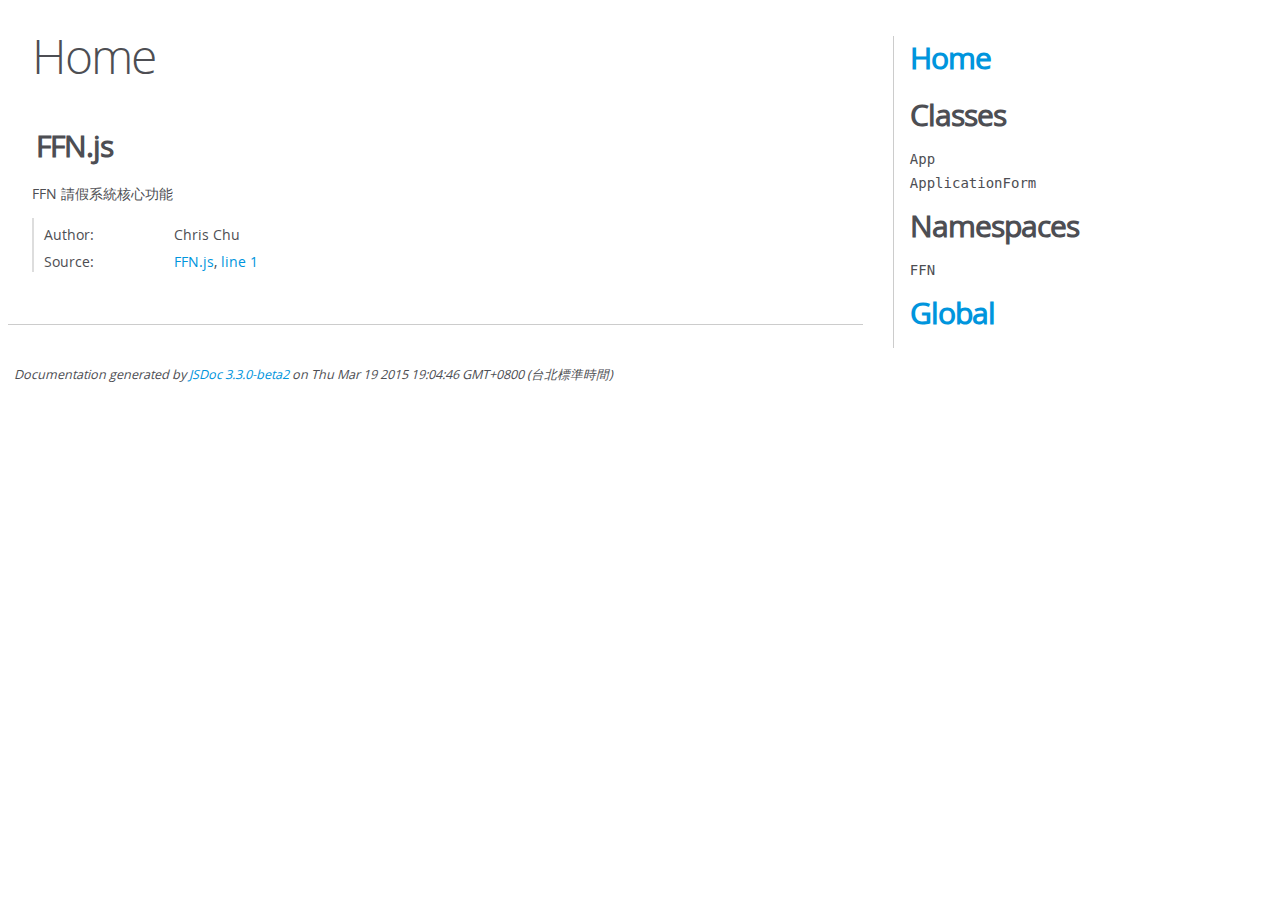
<file: doc/index.html>
<!DOCTYPE html>
<html lang="en">
<head>
    <meta charset="utf-8">
    <title>JSDoc: Home</title>

    <script src="scripts/prettify/prettify.js"> </script>
    <script src="scripts/prettify/lang-css.js"> </script>
    <!--[if lt IE 9]>
      <script src="//html5shiv.googlecode.com/svn/trunk/html5.js"></script>
    <![endif]-->
    <link type="text/css" rel="stylesheet" href="styles/prettify-tomorrow.css">
    <link type="text/css" rel="stylesheet" href="styles/jsdoc-default.css">
</head>

<body>

<div id="main">

    <h1 class="page-title">Home</h1>

    



    


    <h3> </h3>










    












<section>

<header>
    
        <h2>
        FFN.js
        </h2>
        
    
</header>

<article>
    <div class="container-overview">
    
        
            <div class="description">FFN 請假系統核心功能</div>
        

        


<dl class="details">

    

    

    

    

    

    

    

    

    
    <dt class="tag-author">Author:</dt>
    <dd class="tag-author">
        <ul>
            <li>Chris Chu</li>
        </ul>
    </dd>
    

    

    

    

    
    <dt class="tag-source">Source:</dt>
    <dd class="tag-source"><ul class="dummy"><li>
        <a href="FFN.js.html">FFN.js</a>, <a href="FFN.js.html#line1">line 1</a>
    </li></ul></dd>
    

    

    

    
</dl>


        
    
    </div>

    

    

    

     

    

    

    

    

    
</article>

</section>




</div>

<nav>
    <h2><a href="index.html">Home</a></h2><h3>Classes</h3><ul><li><a href="FFN.App.html">App</a></li><li><a href="FFN.ApplicationForm.html">ApplicationForm</a></li></ul><h3>Namespaces</h3><ul><li><a href="FFN.html">FFN</a></li></ul><h3><a href="global.html">Global</a></h3>
</nav>

<br class="clear">

<footer>
    Documentation generated by <a href="https://github.com/jsdoc3/jsdoc">JSDoc 3.3.0-beta2</a> on Thu Mar 19 2015 19:04:46 GMT+0800 (台北標準時間)
</footer>

<script> prettyPrint(); </script>
<script src="scripts/linenumber.js"> </script>
</body>
</html>
</file>
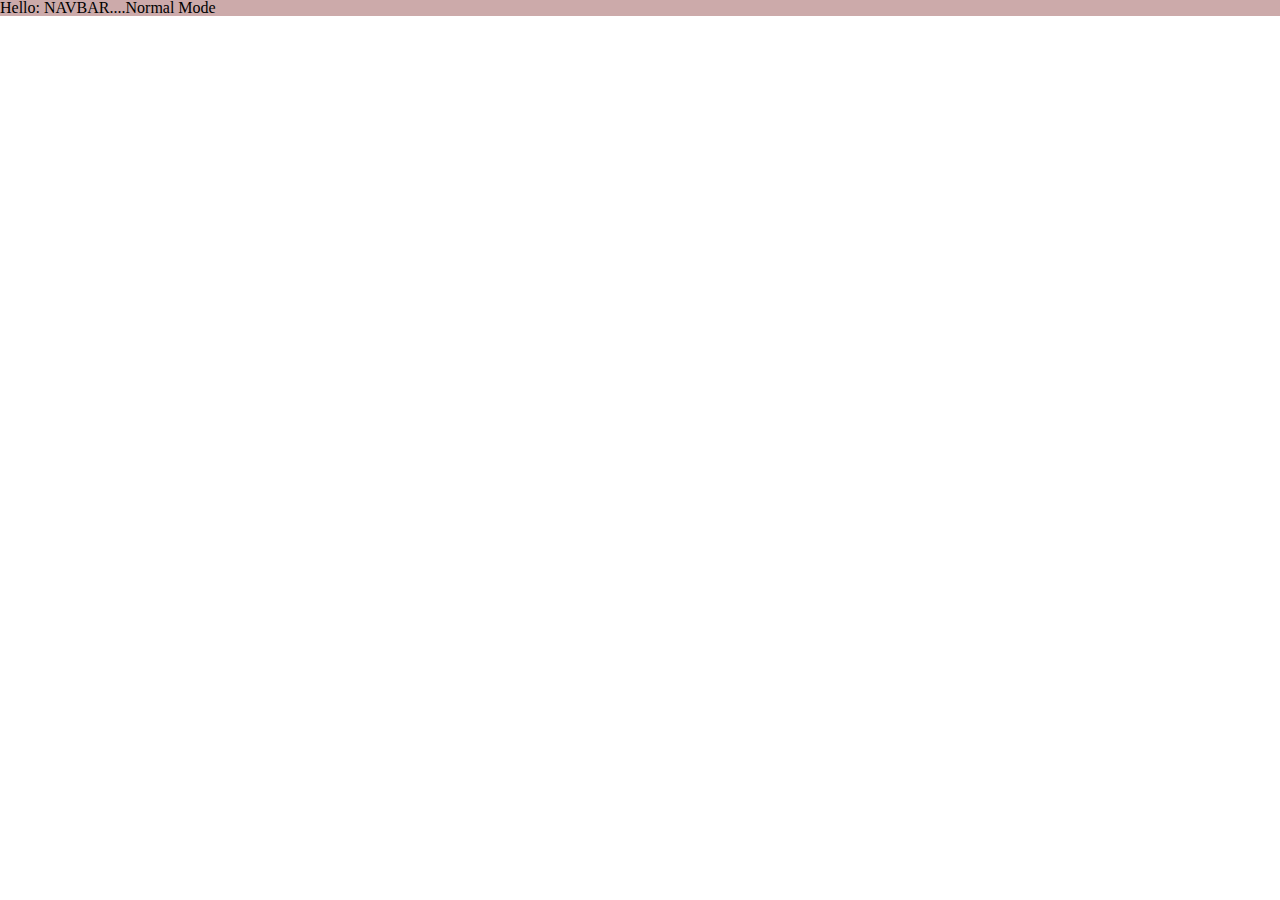
<file: app.html>
<!DOCTYPE html>
<html>
  <head>
    <meta charset="utf-8">
    <meta http-equiv="X-UA-Compatible" content="IE=edge">

    <!-- Dev -->
    <script src="libs/underscore.js"></script>
    <script src="libs/backbone.js"></script>
    <script src="libs/backbone.localStorage.js"></script>
    <script src="libs/jquery-2.1.3.js"></script>
    <script src="libs/react-with-addons.js"></script>
    <script src="libs/JSXTransformer.js"></script>

    <!-- Production 
    <script src="libs/underscore-min.js"></script>
    <script src="libs/backbone-min.js"></script>
    <script src="libs/backbone.localStorage-min.js"></script>
    <script src="libs/jquery-2.1.3.min.js"></script>
    <script src="libs/react.js"></script>
    <script src="libs/JSXTransformer.js"></script>

    -->
    <link rel="stylesheet" type="text/css" href="css/reset.min.css"> <!-- RESET CSS -->

  </head>
  <body>
        <div>Lightbox</div>
        <div>Navbar</div>
        <div>Side-Nav</div>
        <div>Content</div>
<script>

(function(){
/**
 * FFN 核心code部份, 目前很簡單直接把{object} ffn寫在self上, 如果要支援node/AMD, 可以把ffn導出.
 * 
 */

    var ffn = {},
        _dataType, _dataTypeList,  //管理資料類型
        _data = {},                 //存放各種類型的data collection
        _action = _.clone(Backbone.Events),   //用來分配event
        _lifeCycle = _.clone(Backbone.Events), //目前預計: init, viewchanged, 
        _component = {},
        _settings;

    self.FFN = ffn;
    ffn.debug_action = _action;

    _dataType = Backbone.Model.extend({
        initialize : function(){
            this.lastSync = Date.now();
        },
        idAttribute: 'name',
        defaults   : {
            index    : '',     //資料索引
            lastSync : 0       //上次更新時間, 可能無用....
        }
    });

    _dataTypeList = Backbone.Collection.extend({
        localStorage : new Backbone.LocalStorage('ffn-system-datalist'),
        model : _dataType
    });

    ffn.dataType = new _dataTypeList();

    function _queryData(option) {
        jQuery.ajax({
            url : '/fake_data.json',
            dataType : 'json',

        });
    }
    ffn.DataModel = Backbone.Model.extend({
        idAttribute: 'id',
        defaults : { 
            _sync : 0        //最後更新時間, 用作gc參考
        }
    });

    ffn.setModel = function setModel(option) {
        return ffn.DataModel.extend.apply(ffn.DataModel, arguments);
    };

    /** 
     * @param {object} option
     * @param {string} option.name - 新增的資料類型名稱, 必須為unique
     * @param {string} option.index - 用來作為索引的屬性
     * @param {Backbone.Model} [option.model = FFN.DataModel] - 
     */
    ffn.setData = function setData(option) {

        var idAttribute, model;

        if (!option) throw Error('缺少必要參數');
        if (!option.name || typeof(option.name) !== 'string') throw Error('必需包含 name 屬性');
        if (!!ffn.dataType.get(option.name)) throw Error('重複的資料類型: ' + option.name);

        idAttribute = option.index;
        model = option.model;
        if (model) idAttribute = model.prototype.idAttribute;
        else if (idAttribute) model = ffn.DataModel.extend({  idAttribute: idAttribute });
        else { model = ffn.DataModel; idAttribute = model.prototype.idAttribute; }

        _data[option.name] = new (Backbone.Collection.extend({
            localStorage : new Backbone.LocalStorage('ffn-data-' + option.name),
            model : model
        }));

        _data[option.name].fetch();

        return ffn.dataType.create({
            name  : option.name,
            index : idAttribute,
        });
    };

    /** 
     * @param {string} name 
     * @return {Object[]} data list
     */
    ffn.getDataCollection = function getDataCollection(name) { return _data[name]; };

    var Setting = ffn.setModel({
        idAttribute : 'title',
        defaults: {
            title: '',
            description : '',
            option : 0
        },

        toggle: function () {
          this.save({
              option: !this.get('option')
          });
        }
    });

    ffn.setData({
        name : 'setting',
        model : Setting
    });

    _settings = ffn.getDataCollection('setting');

    ffn.dataType.fetch();   //fetch data from local storage

    /** 
     * @param {React.Component} component
     * @param {object} option
     * @param {string = component.displayName} option.name - 元件名稱
     * @param {string[] = []} 所需資料
     */
    ffn.addComponent = function addComponent(component, option){
        option = option || {};
        name = option.name || component.displayName;

        _component[name] = {
            component : component,
            data      : option.data || []
        }
    };

    ffn.getComponent = function getComponent(name) { return _component[name].component; };
    
    ffn.on = _lifeCycle.on.bind(_lifeCycle);
    
    window.addEventListener('DOMContentLoaded', function(){ _lifeCycle.trigger('init'); });
    console.log('core loaded...');
})();


</script>

<script type="text/jsx">
(function(){
    var navbar = React.createClass({
        displayName : 'Navbar',
        propTypes   : {},
        mixins      : [],
        statics     : { getName : function(){ return this.displayName; } },  //在static中, this 是 class 而非instance

        getInitialState: function () {
            return { comments: [] };
        },
        getDefaultProps: function () {
            return { name: "Hello" };
        },

        componentWillMount : function() {},  //只會觸發一次(server & client), 在首次render之前, 在這禮面setState不會重複render
        componentDidMount  : function() {},  //只會觸發一次(client), 在首次render後

        componentWillReceiveProps : function(nextProps){}, //Calling this.setState() within this function will not trigger an additional render.
        componentWillUpdate: function() {},  //cannot use this.setState() in this method.

        _customFunction : function(val) { this.setState(val); },
        render : function(){
            var style = {
                backgroundColor : '#CAA',
                display         : 'block'
            }; 
            return (<div style={ style }>{this.props.name + ': NAVBAR....' + (this.state.debug ? 'DEBUG MODE' : 'Normal Mode')}</div>); 
        }
    });

    FFN.addComponent(navbar, {
        name : 'Navbar',  //不寫的話預設是component.displayName
        action : {
            'this:logout' : 'logout'
        }
    });

})();

(function(){
    var App = React.createClass({
        displayName : 'App',
        propTypes   : {},
        mixins      : [],
        statics     : {},
        getInitialState: function () {
            return { 
                connected: false 
            };
        },
        getDefaultProps: function () {
            return { 
                username: "" 
            };
        },

        componentWillMount : function() { },
        componentDidMount  : function() {},

        componentWillReceiveProps : function(nextProps){}, 
        componentWillUpdate: function() {},


        render : function(){
            var Navbar = FFN.getComponent('Navbar'); 
            
            return <div><Navbar ref="navbar" /></div>;
        }
    });
    
    function init() {
        FFN.App = React.render(<App />, document.body );
    }
    
    FFN.on('init', init);
})();
</script>

  </body>
</html>
</file>
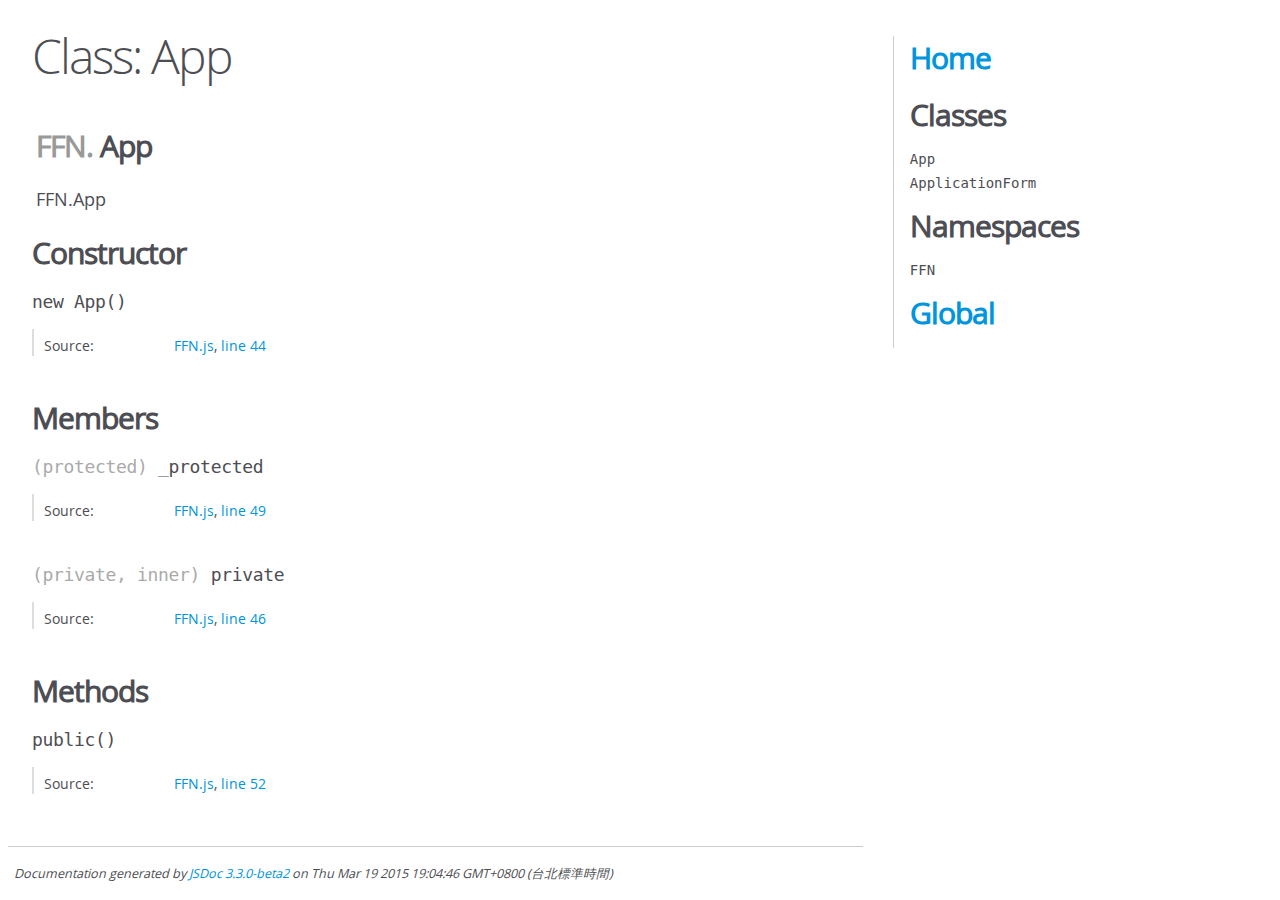
<file: doc/FFN.App.html>
<!DOCTYPE html>
<html lang="en">
<head>
    <meta charset="utf-8">
    <title>JSDoc: Class: App</title>

    <script src="scripts/prettify/prettify.js"> </script>
    <script src="scripts/prettify/lang-css.js"> </script>
    <!--[if lt IE 9]>
      <script src="//html5shiv.googlecode.com/svn/trunk/html5.js"></script>
    <![endif]-->
    <link type="text/css" rel="stylesheet" href="styles/prettify-tomorrow.css">
    <link type="text/css" rel="stylesheet" href="styles/jsdoc-default.css">
</head>

<body>

<div id="main">

    <h1 class="page-title">Class: App</h1>

    




<section>

<header>
    
        <h2>
            <span class="ancestors"><a href="FFN.html">FFN</a>.</span>
        
        App
        </h2>
        
            <div class="class-description">FFN.App</div>
        
    
</header>

<article>
    <div class="container-overview">
    
        

    
    <h2>Constructor</h2>
    

    <h4 class="name" id="App"><span class="type-signature"></span>new App<span class="signature">()</span><span class="type-signature"></span></h4>

    















<dl class="details">

    

    

    

    

    

    

    

    

    

    

    

    

    
    <dt class="tag-source">Source:</dt>
    <dd class="tag-source"><ul class="dummy"><li>
        <a href="FFN.js.html">FFN.js</a>, <a href="FFN.js.html#line44">line 44</a>
    </li></ul></dd>
    

    

    

    
</dl>
















    
    </div>

    

    

    

     

    

    
        <h3 class="subsection-title">Members</h3>

        
            
<h4 class="name" id="_protected"><span class="type-signature">(protected) </span>_protected<span class="type-signature"></span></h4>










<dl class="details">

    

    

    

    

    

    

    

    

    

    

    

    

    
    <dt class="tag-source">Source:</dt>
    <dd class="tag-source"><ul class="dummy"><li>
        <a href="FFN.js.html">FFN.js</a>, <a href="FFN.js.html#line49">line 49</a>
    </li></ul></dd>
    

    

    

    
</dl>






        
            
<h4 class="name" id="~private"><span class="type-signature">(private, inner) </span>private<span class="type-signature"></span></h4>










<dl class="details">

    

    

    

    

    

    

    

    

    

    

    

    

    
    <dt class="tag-source">Source:</dt>
    <dd class="tag-source"><ul class="dummy"><li>
        <a href="FFN.js.html">FFN.js</a>, <a href="FFN.js.html#line46">line 46</a>
    </li></ul></dd>
    

    

    

    
</dl>






        
    

    
        <h3 class="subsection-title">Methods</h3>

        
            

    

    <h4 class="name" id="public"><span class="type-signature"></span>public<span class="signature">()</span><span class="type-signature"></span></h4>

    















<dl class="details">

    

    

    

    

    

    

    

    

    

    

    

    

    
    <dt class="tag-source">Source:</dt>
    <dd class="tag-source"><ul class="dummy"><li>
        <a href="FFN.js.html">FFN.js</a>, <a href="FFN.js.html#line52">line 52</a>
    </li></ul></dd>
    

    

    

    
</dl>
















        
    

    

    
</article>

</section>




</div>

<nav>
    <h2><a href="index.html">Home</a></h2><h3>Classes</h3><ul><li><a href="FFN.App.html">App</a></li><li><a href="FFN.ApplicationForm.html">ApplicationForm</a></li></ul><h3>Namespaces</h3><ul><li><a href="FFN.html">FFN</a></li></ul><h3><a href="global.html">Global</a></h3>
</nav>

<br class="clear">

<footer>
    Documentation generated by <a href="https://github.com/jsdoc3/jsdoc">JSDoc 3.3.0-beta2</a> on Thu Mar 19 2015 19:04:46 GMT+0800 (台北標準時間)
</footer>

<script> prettyPrint(); </script>
<script src="scripts/linenumber.js"> </script>
</body>
</html>
</file>
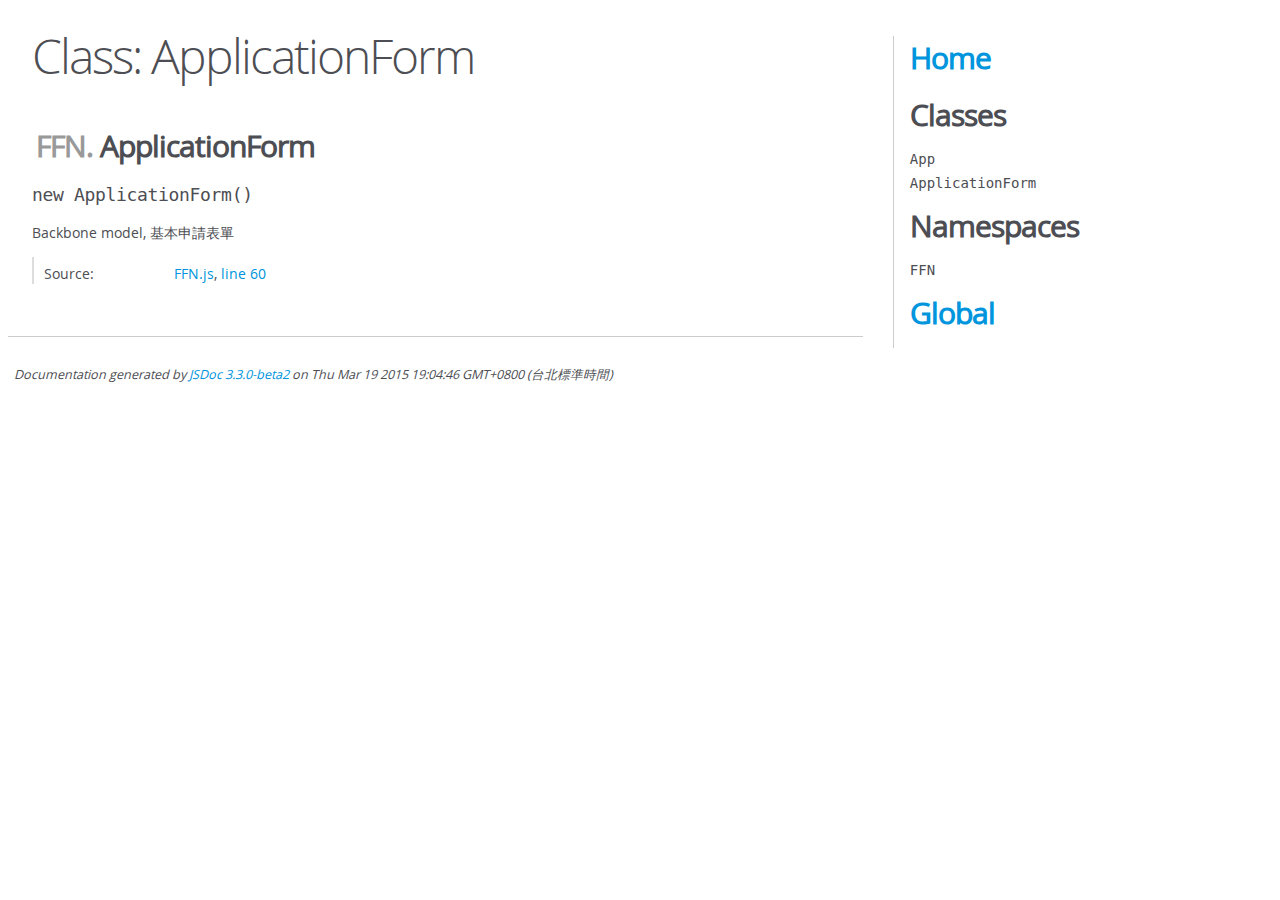
<file: doc/FFN.ApplicationForm.html>
<!DOCTYPE html>
<html lang="en">
<head>
    <meta charset="utf-8">
    <title>JSDoc: Class: ApplicationForm</title>

    <script src="scripts/prettify/prettify.js"> </script>
    <script src="scripts/prettify/lang-css.js"> </script>
    <!--[if lt IE 9]>
      <script src="//html5shiv.googlecode.com/svn/trunk/html5.js"></script>
    <![endif]-->
    <link type="text/css" rel="stylesheet" href="styles/prettify-tomorrow.css">
    <link type="text/css" rel="stylesheet" href="styles/jsdoc-default.css">
</head>

<body>

<div id="main">

    <h1 class="page-title">Class: ApplicationForm</h1>

    




<section>

<header>
    
        <h2>
            <span class="ancestors"><a href="FFN.html">FFN</a>.</span>
        
        ApplicationForm
        </h2>
        
    
</header>

<article>
    <div class="container-overview">
    
        

    

    <h4 class="name" id="ApplicationForm"><span class="type-signature"></span>new ApplicationForm<span class="signature">()</span><span class="type-signature"></span></h4>

    



<div class="description">
    Backbone model, 基本申請表單
</div>













<dl class="details">

    

    

    

    

    

    

    

    

    

    

    

    

    
    <dt class="tag-source">Source:</dt>
    <dd class="tag-source"><ul class="dummy"><li>
        <a href="FFN.js.html">FFN.js</a>, <a href="FFN.js.html#line60">line 60</a>
    </li></ul></dd>
    

    

    

    
</dl>
















    
    </div>

    

    

    

     

    

    

    

    

    
</article>

</section>




</div>

<nav>
    <h2><a href="index.html">Home</a></h2><h3>Classes</h3><ul><li><a href="FFN.App.html">App</a></li><li><a href="FFN.ApplicationForm.html">ApplicationForm</a></li></ul><h3>Namespaces</h3><ul><li><a href="FFN.html">FFN</a></li></ul><h3><a href="global.html">Global</a></h3>
</nav>

<br class="clear">

<footer>
    Documentation generated by <a href="https://github.com/jsdoc3/jsdoc">JSDoc 3.3.0-beta2</a> on Thu Mar 19 2015 19:04:46 GMT+0800 (台北標準時間)
</footer>

<script> prettyPrint(); </script>
<script src="scripts/linenumber.js"> </script>
</body>
</html>
</file>
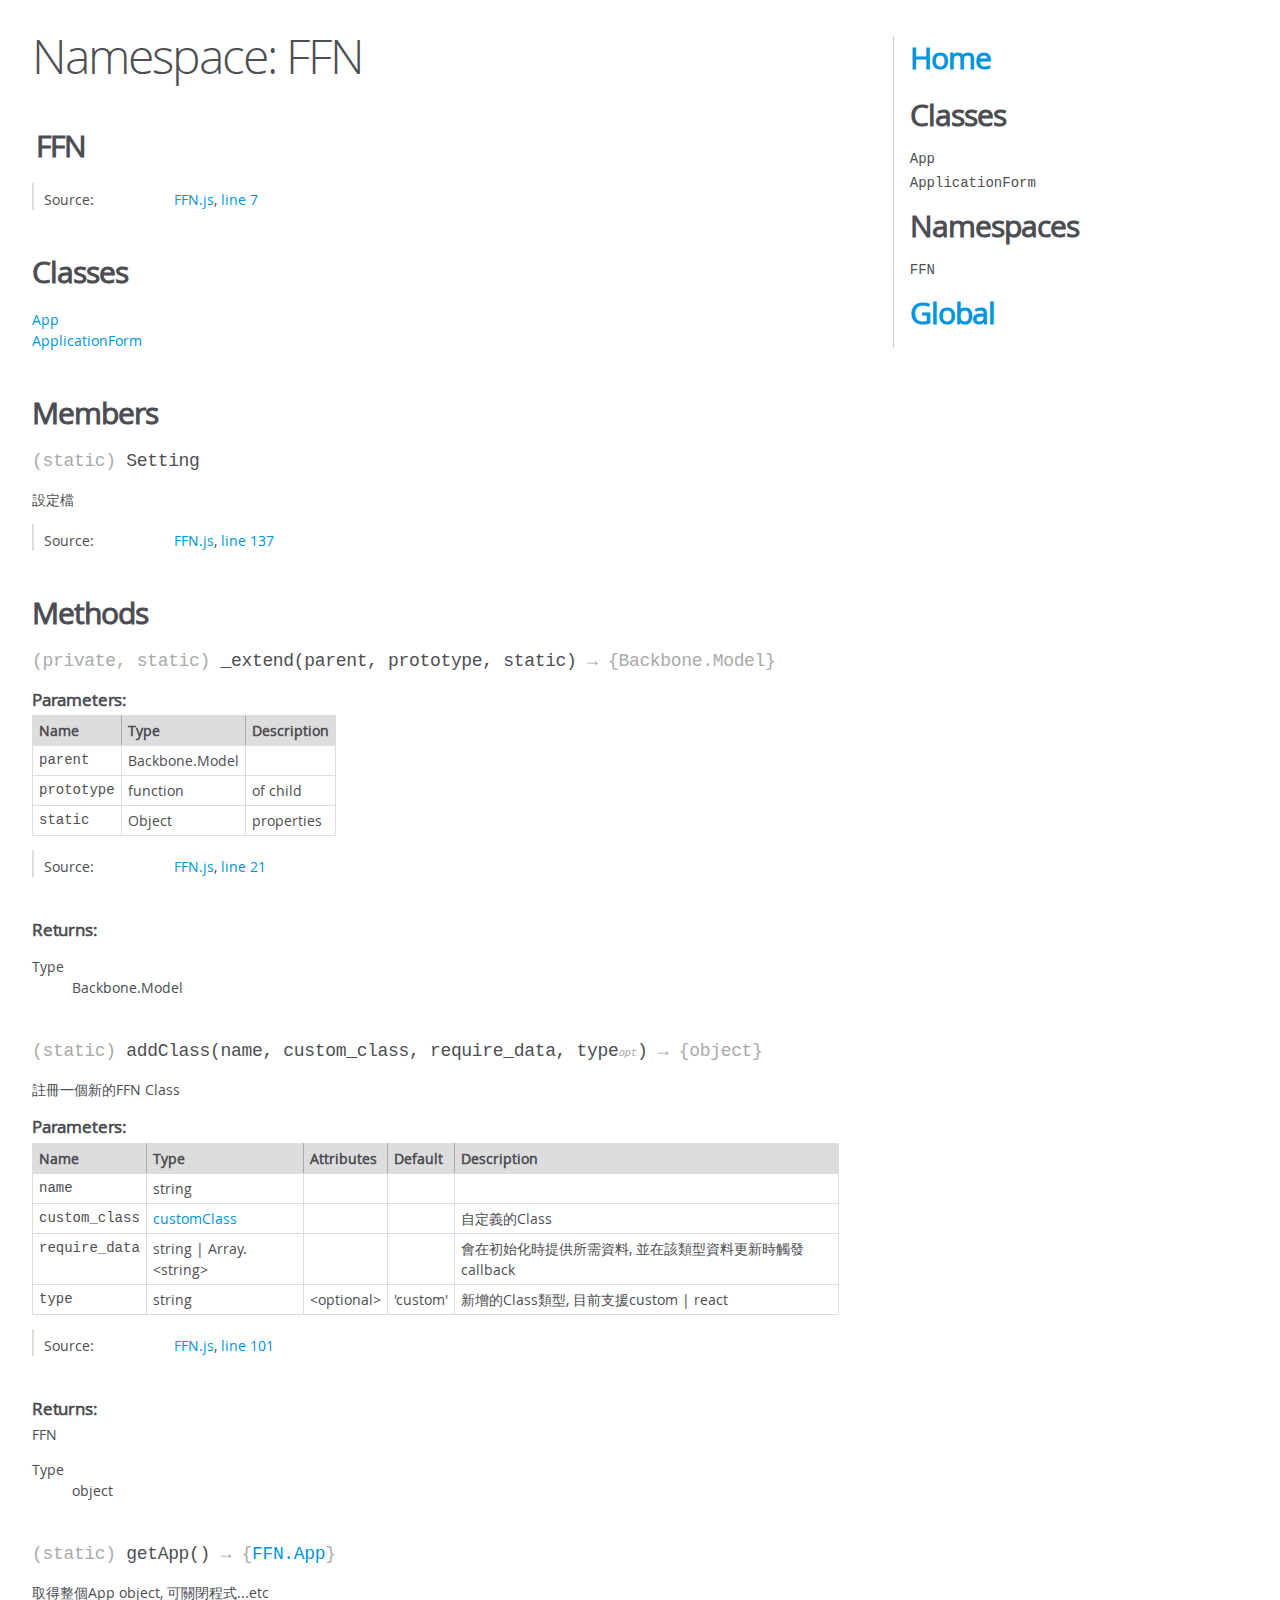
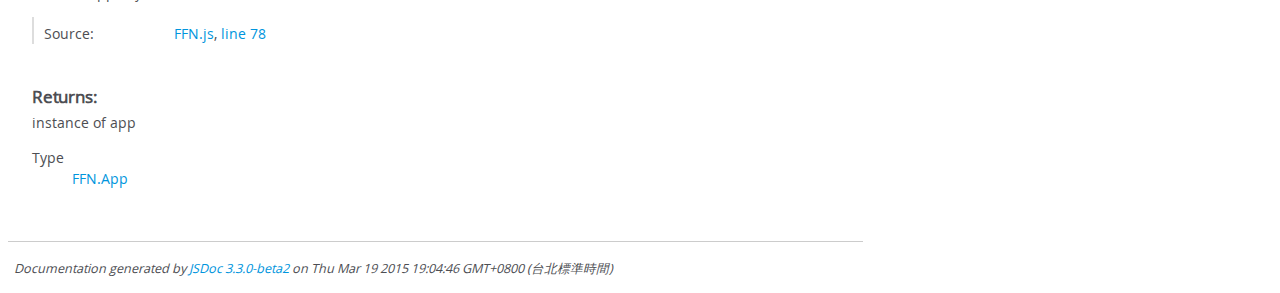
<file: doc/FFN.html>
<!DOCTYPE html>
<html lang="en">
<head>
    <meta charset="utf-8">
    <title>JSDoc: Namespace: FFN</title>

    <script src="scripts/prettify/prettify.js"> </script>
    <script src="scripts/prettify/lang-css.js"> </script>
    <!--[if lt IE 9]>
      <script src="//html5shiv.googlecode.com/svn/trunk/html5.js"></script>
    <![endif]-->
    <link type="text/css" rel="stylesheet" href="styles/prettify-tomorrow.css">
    <link type="text/css" rel="stylesheet" href="styles/jsdoc-default.css">
</head>

<body>

<div id="main">

    <h1 class="page-title">Namespace: FFN</h1>

    




<section>

<header>
    
        <h2>
        FFN
        </h2>
        
    
</header>

<article>
    <div class="container-overview">
    
        

        


<dl class="details">

    

    

    

    

    

    

    

    

    

    

    

    

    
    <dt class="tag-source">Source:</dt>
    <dd class="tag-source"><ul class="dummy"><li>
        <a href="FFN.js.html">FFN.js</a>, <a href="FFN.js.html#line7">line 7</a>
    </li></ul></dd>
    

    

    

    
</dl>


        
    
    </div>

    

    

    
        <h3 class="subsection-title">Classes</h3>

        <dl>
            <dt><a href="FFN.App.html">App</a></dt>
            <dd></dd>
        
            <dt><a href="FFN.ApplicationForm.html">ApplicationForm</a></dt>
            <dd></dd>
        </dl>
    

     

    

    
        <h3 class="subsection-title">Members</h3>

        
            
<h4 class="name" id=".Setting"><span class="type-signature">(static) </span>Setting<span class="type-signature"></span></h4>




<div class="description">
    設定檔
</div>







<dl class="details">

    

    

    

    

    

    

    

    

    

    

    

    

    
    <dt class="tag-source">Source:</dt>
    <dd class="tag-source"><ul class="dummy"><li>
        <a href="FFN.js.html">FFN.js</a>, <a href="FFN.js.html#line137">line 137</a>
    </li></ul></dd>
    

    

    

    
</dl>






        
    

    
        <h3 class="subsection-title">Methods</h3>

        
            

    

    <h4 class="name" id="._extend"><span class="type-signature">(private, static) </span>_extend<span class="signature">(parent, prototype, static)</span><span class="type-signature"> &rarr; {Backbone.Model}</span></h4>

    











    <h5>Parameters:</h5>
    

<table class="params">
    <thead>
    <tr>
        
        <th>Name</th>
        

        <th>Type</th>

        

        

        <th class="last">Description</th>
    </tr>
    </thead>

    <tbody>
    

        <tr>
            
                <td class="name"><code>parent</code></td>
            

            <td class="type">
            
                
<span class="param-type">Backbone.Model</span>


            
            </td>

            

            

            <td class="description last"></td>
        </tr>

    

        <tr>
            
                <td class="name"><code>prototype</code></td>
            

            <td class="type">
            
                
<span class="param-type">function</span>


            
            </td>

            

            

            <td class="description last">of child</td>
        </tr>

    

        <tr>
            
                <td class="name"><code>static</code></td>
            

            <td class="type">
            
                
<span class="param-type">Object</span>


            
            </td>

            

            

            <td class="description last">properties</td>
        </tr>

    
    </tbody>
</table>






<dl class="details">

    

    

    

    

    

    

    

    

    

    

    

    

    
    <dt class="tag-source">Source:</dt>
    <dd class="tag-source"><ul class="dummy"><li>
        <a href="FFN.js.html">FFN.js</a>, <a href="FFN.js.html#line21">line 21</a>
    </li></ul></dd>
    

    

    

    
</dl>













<h5>Returns:</h5>

        


<dl>
    <dt>
        Type
    </dt>
    <dd>
        
<span class="param-type">Backbone.Model</span>


    </dd>
</dl>

    



        
            

    

    <h4 class="name" id=".addClass"><span class="type-signature">(static) </span>addClass<span class="signature">(name, custom_class, require_data, type<span class="signature-attributes">opt</span>)</span><span class="type-signature"> &rarr; {object}</span></h4>

    



<div class="description">
    註冊一個新的FFN Class
</div>









    <h5>Parameters:</h5>
    

<table class="params">
    <thead>
    <tr>
        
        <th>Name</th>
        

        <th>Type</th>

        
        <th>Attributes</th>
        

        
        <th>Default</th>
        

        <th class="last">Description</th>
    </tr>
    </thead>

    <tbody>
    

        <tr>
            
                <td class="name"><code>name</code></td>
            

            <td class="type">
            
                
<span class="param-type">string</span>


            
            </td>

            
                <td class="attributes">
                

                

                
                </td>
            

            
                <td class="default">
                
                </td>
            

            <td class="description last"></td>
        </tr>

    

        <tr>
            
                <td class="name"><code>custom_class</code></td>
            

            <td class="type">
            
                
<span class="param-type"><a href="global.html#customClass">customClass</a></span>


            
            </td>

            
                <td class="attributes">
                

                

                
                </td>
            

            
                <td class="default">
                
                </td>
            

            <td class="description last">自定義的Class</td>
        </tr>

    

        <tr>
            
                <td class="name"><code>require_data</code></td>
            

            <td class="type">
            
                
<span class="param-type">string</span>
|

<span class="param-type">Array.&lt;string></span>


            
            </td>

            
                <td class="attributes">
                

                

                
                </td>
            

            
                <td class="default">
                
                </td>
            

            <td class="description last">會在初始化時提供所需資料, 並在該類型資料更新時觸發callback</td>
        </tr>

    

        <tr>
            
                <td class="name"><code>type</code></td>
            

            <td class="type">
            
                
<span class="param-type">string</span>


            
            </td>

            
                <td class="attributes">
                
                    &lt;optional><br>
                

                

                
                </td>
            

            
                <td class="default">
                
                    'custom'
                
                </td>
            

            <td class="description last">新增的Class類型, 目前支援custom | react</td>
        </tr>

    
    </tbody>
</table>






<dl class="details">

    

    

    

    

    

    

    

    

    

    

    

    

    
    <dt class="tag-source">Source:</dt>
    <dd class="tag-source"><ul class="dummy"><li>
        <a href="FFN.js.html">FFN.js</a>, <a href="FFN.js.html#line101">line 101</a>
    </li></ul></dd>
    

    

    

    
</dl>













<h5>Returns:</h5>

        
<div class="param-desc">
    FFN
</div>



<dl>
    <dt>
        Type
    </dt>
    <dd>
        
<span class="param-type">object</span>


    </dd>
</dl>

    



        
            

    

    <h4 class="name" id=".getApp"><span class="type-signature">(static) </span>getApp<span class="signature">()</span><span class="type-signature"> &rarr; {<a href="FFN.App.html">FFN.App</a>}</span></h4>

    



<div class="description">
    取得整個App object, 可關閉程式...etc
</div>













<dl class="details">

    

    

    

    

    

    

    

    

    

    

    

    

    
    <dt class="tag-source">Source:</dt>
    <dd class="tag-source"><ul class="dummy"><li>
        <a href="FFN.js.html">FFN.js</a>, <a href="FFN.js.html#line78">line 78</a>
    </li></ul></dd>
    

    

    

    
</dl>













<h5>Returns:</h5>

        
<div class="param-desc">
    instance of app
</div>



<dl>
    <dt>
        Type
    </dt>
    <dd>
        
<span class="param-type"><a href="FFN.App.html">FFN.App</a></span>


    </dd>
</dl>

    



        
    

    

    
</article>

</section>




</div>

<nav>
    <h2><a href="index.html">Home</a></h2><h3>Classes</h3><ul><li><a href="FFN.App.html">App</a></li><li><a href="FFN.ApplicationForm.html">ApplicationForm</a></li></ul><h3>Namespaces</h3><ul><li><a href="FFN.html">FFN</a></li></ul><h3><a href="global.html">Global</a></h3>
</nav>

<br class="clear">

<footer>
    Documentation generated by <a href="https://github.com/jsdoc3/jsdoc">JSDoc 3.3.0-beta2</a> on Thu Mar 19 2015 19:04:46 GMT+0800 (台北標準時間)
</footer>

<script> prettyPrint(); </script>
<script src="scripts/linenumber.js"> </script>
</body>
</html>
</file>
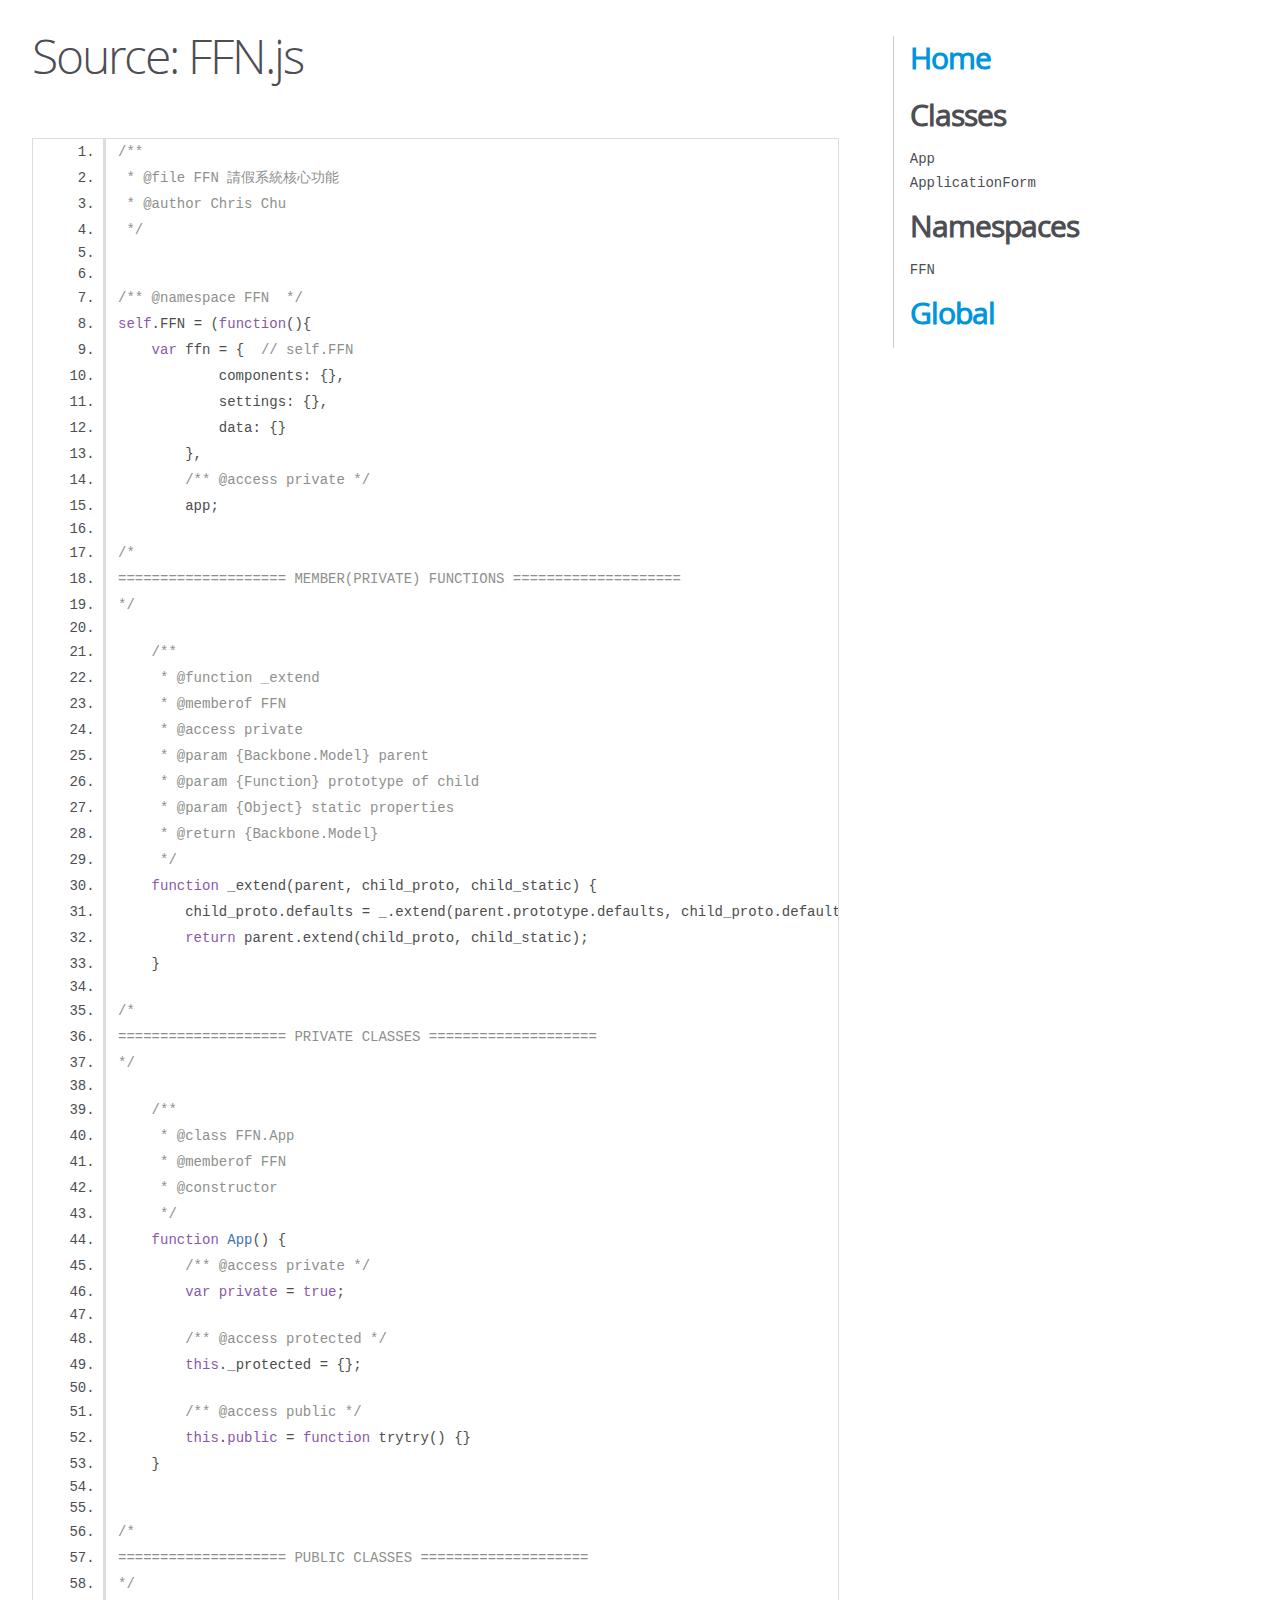
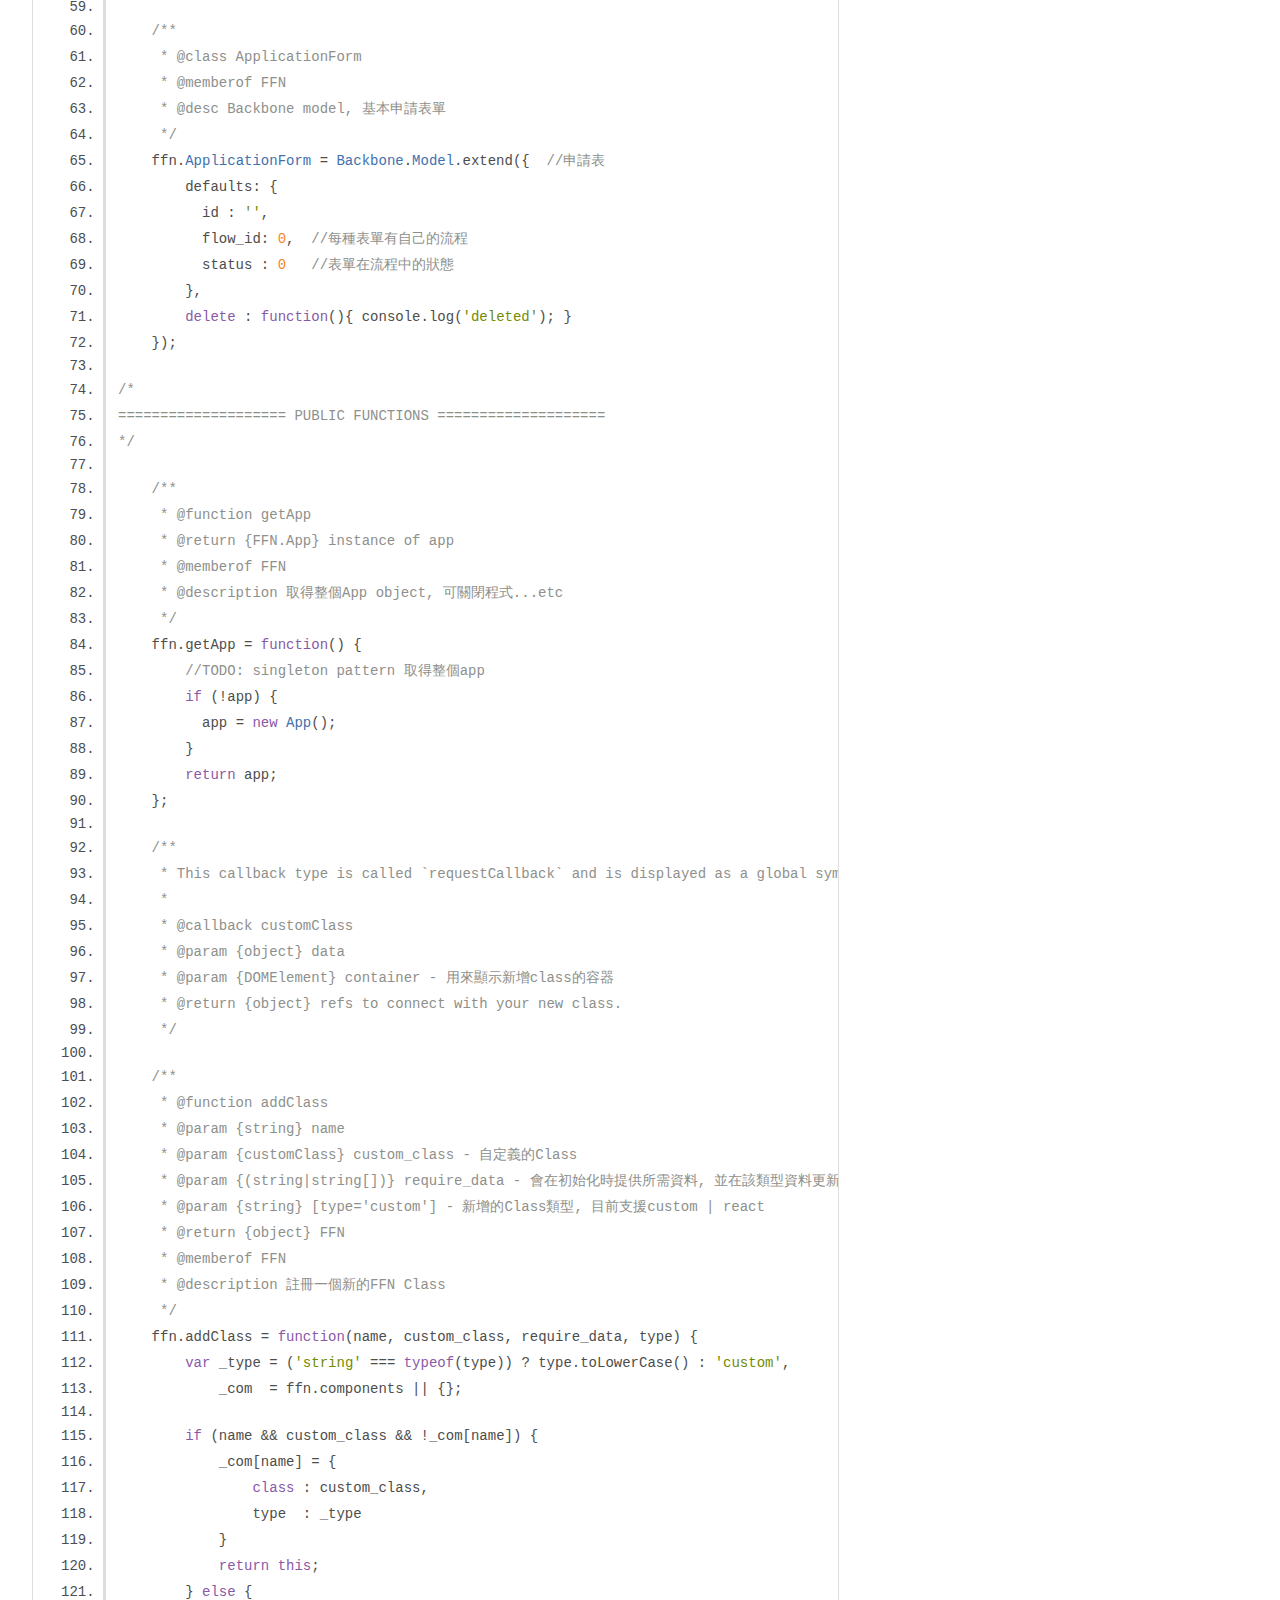
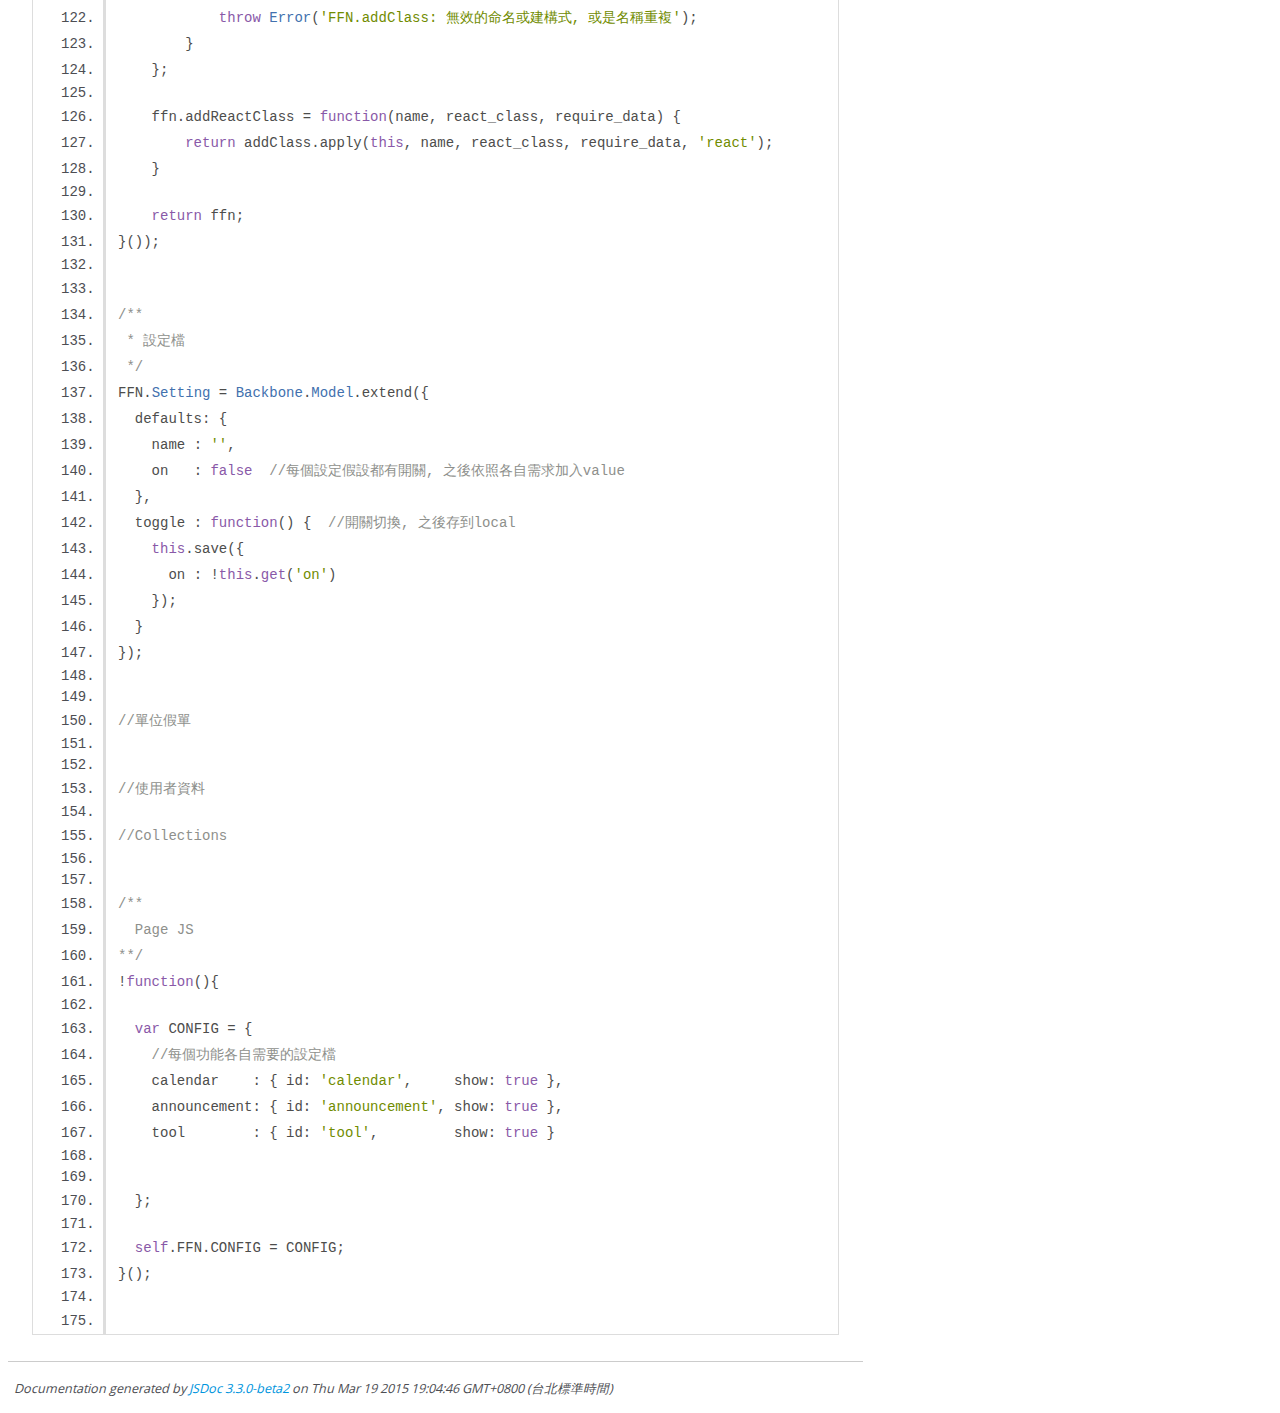
<file: doc/FFN.js.html>
<!DOCTYPE html>
<html lang="en">
<head>
    <meta charset="utf-8">
    <title>JSDoc: Source: FFN.js</title>

    <script src="scripts/prettify/prettify.js"> </script>
    <script src="scripts/prettify/lang-css.js"> </script>
    <!--[if lt IE 9]>
      <script src="//html5shiv.googlecode.com/svn/trunk/html5.js"></script>
    <![endif]-->
    <link type="text/css" rel="stylesheet" href="styles/prettify-tomorrow.css">
    <link type="text/css" rel="stylesheet" href="styles/jsdoc-default.css">
</head>

<body>

<div id="main">

    <h1 class="page-title">Source: FFN.js</h1>

    



    
    <section>
        <article>
            <pre class="prettyprint source linenums"><code>/** 
 * @file FFN 請假系統核心功能
 * @author Chris Chu
 */


/** @namespace FFN  */
self.FFN = (function(){
    var ffn = {  // self.FFN 
            components: {},
            settings: {},
            data: {}
        },  
        /** @access private */
        app;

/*
==================== MEMBER(PRIVATE) FUNCTIONS ====================
*/

    /** 
     * @function _extend
     * @memberof FFN
     * @access private
     * @param {Backbone.Model} parent
     * @param {Function} prototype of child
     * @param {Object} static properties
     * @return {Backbone.Model}
     */
    function _extend(parent, child_proto, child_static) {
        child_proto.defaults = _.extend(parent.prototype.defaults, child_proto.defaults);
        return parent.extend(child_proto, child_static);
    }

/*
==================== PRIVATE CLASSES ====================
*/

    /** 
     * @class FFN.App
     * @memberof FFN
     * @constructor 
     */
    function App() {
        /** @access private */
        var private = true;

        /** @access protected */
        this._protected = {};

        /** @access public */
        this.public = function trytry() {}
    }


/*
==================== PUBLIC CLASSES ====================
*/

    /**
     * @class ApplicationForm
     * @memberof FFN
     * @desc Backbone model, 基本申請表單
     */
    ffn.ApplicationForm = Backbone.Model.extend({  //申請表
        defaults: {
          id : '',
          flow_id: 0,  //每種表單有自己的流程
          status : 0   //表單在流程中的狀態
        },
        delete : function(){ console.log('deleted'); }
    });

/*
==================== PUBLIC FUNCTIONS ====================
*/

    /**
     * @function getApp
     * @return {FFN.App} instance of app 
     * @memberof FFN
     * @description 取得整個App object, 可關閉程式...etc
     */
    ffn.getApp = function() {
        //TODO: singleton pattern 取得整個app
        if (!app) {
          app = new App();
        }
        return app;
    };

    /**
     * This callback type is called `requestCallback` and is displayed as a global symbol.
     *
     * @callback customClass
     * @param {object} data
     * @param {DOMElement} container - 用來顯示新增class的容器
     * @return {object} refs to connect with your new class.
     */

    /**
     * @function addClass
     * @param {string} name
     * @param {customClass} custom_class - 自定義的Class
     * @param {(string|string[])} require_data - 會在初始化時提供所需資料, 並在該類型資料更新時觸發callback
     * @param {string} [type='custom'] - 新增的Class類型, 目前支援custom | react
     * @return {object} FFN
     * @memberof FFN
     * @description 註冊一個新的FFN Class
     */
    ffn.addClass = function(name, custom_class, require_data, type) {
        var _type = ('string' === typeof(type)) ? type.toLowerCase() : 'custom',
            _com  = ffn.components || {};

        if (name &amp;&amp; custom_class &amp;&amp; !_com[name]) { 
            _com[name] = {
                class : custom_class,
                type  : _type
            }
            return this;
        } else {
            throw Error('FFN.addClass: 無效的命名或建構式, 或是名稱重複');
        }
    };

    ffn.addReactClass = function(name, react_class, require_data) {
        return addClass.apply(this, name, react_class, require_data, 'react');
    }

    return ffn;
}());

        
/**
 * 設定檔
 */
FFN.Setting = Backbone.Model.extend({ 
  defaults: {
    name : '',
    on   : false  //每個設定假設都有開關, 之後依照各自需求加入value
  },
  toggle : function() {  //開關切換, 之後存到local
    this.save({
      on : !this.get('on')
    });
  }
});


//單位假單


//使用者資料

//Collections


/** 
  Page JS
**/
!function(){

  var CONFIG = {
    //每個功能各自需要的設定檔
    calendar    : { id: 'calendar',     show: true },
    announcement: { id: 'announcement', show: true },
    tool        : { id: 'tool',         show: true }


  };

  self.FFN.CONFIG = CONFIG;
}();

    </code></pre>
        </article>
    </section>




</div>

<nav>
    <h2><a href="index.html">Home</a></h2><h3>Classes</h3><ul><li><a href="FFN.App.html">App</a></li><li><a href="FFN.ApplicationForm.html">ApplicationForm</a></li></ul><h3>Namespaces</h3><ul><li><a href="FFN.html">FFN</a></li></ul><h3><a href="global.html">Global</a></h3>
</nav>

<br class="clear">

<footer>
    Documentation generated by <a href="https://github.com/jsdoc3/jsdoc">JSDoc 3.3.0-beta2</a> on Thu Mar 19 2015 19:04:46 GMT+0800 (台北標準時間)
</footer>

<script> prettyPrint(); </script>
<script src="scripts/linenumber.js"> </script>
</body>
</html>
</file>
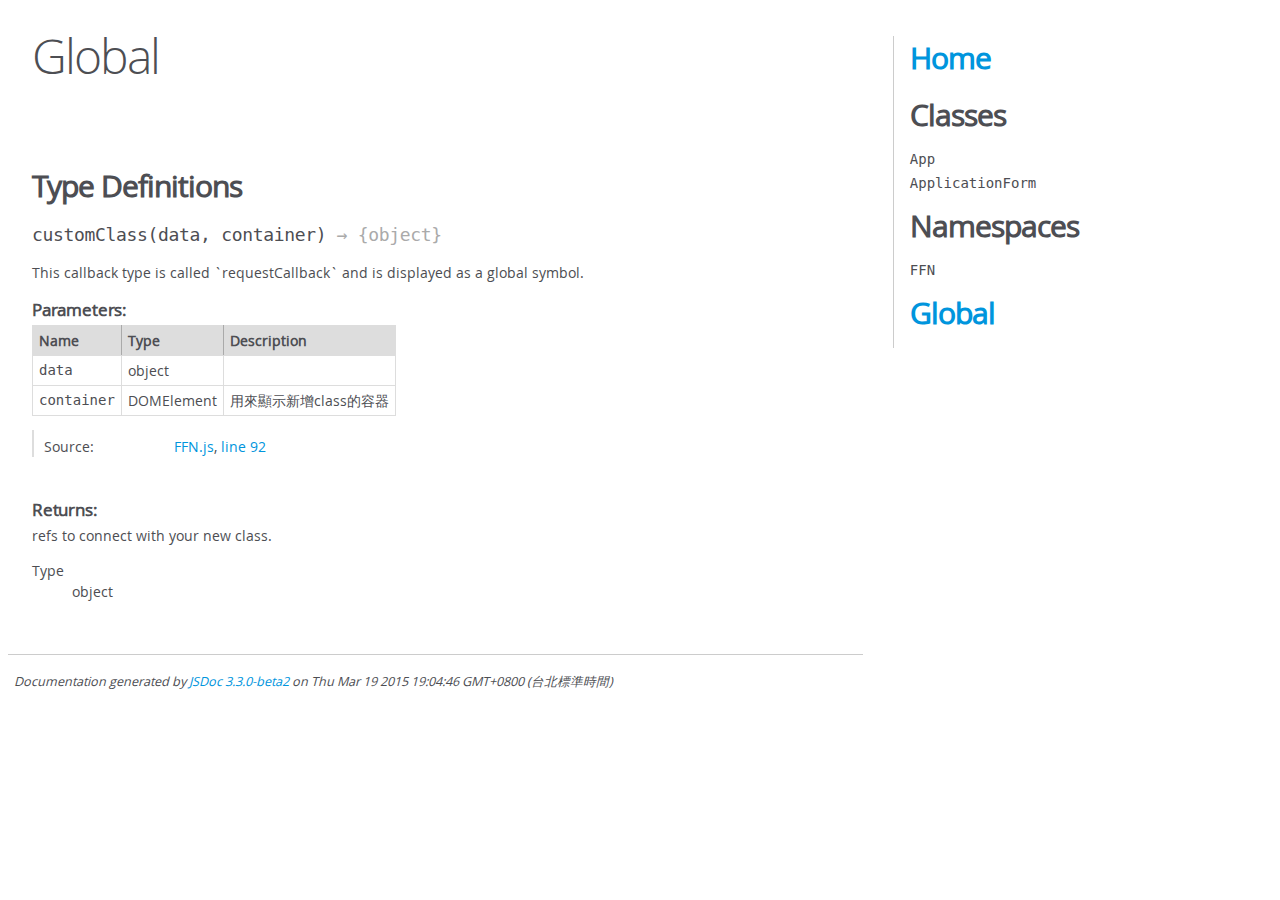
<file: doc/global.html>
<!DOCTYPE html>
<html lang="en">
<head>
    <meta charset="utf-8">
    <title>JSDoc: Global</title>

    <script src="scripts/prettify/prettify.js"> </script>
    <script src="scripts/prettify/lang-css.js"> </script>
    <!--[if lt IE 9]>
      <script src="//html5shiv.googlecode.com/svn/trunk/html5.js"></script>
    <![endif]-->
    <link type="text/css" rel="stylesheet" href="styles/prettify-tomorrow.css">
    <link type="text/css" rel="stylesheet" href="styles/jsdoc-default.css">
</head>

<body>

<div id="main">

    <h1 class="page-title">Global</h1>

    




<section>

<header>
    
        <h2>
        
        </h2>
        
    
</header>

<article>
    <div class="container-overview">
    
        

        


<dl class="details">

    

    

    

    

    

    

    

    

    

    

    

    

    

    

    

    
</dl>


        
    
    </div>

    

    

    

     

    

    

    

    
        <h3 class="subsection-title">Type Definitions</h3>

        
                

    

    <h4 class="name" id="customClass"><span class="type-signature"></span>customClass<span class="signature">(data, container)</span><span class="type-signature"> &rarr; {object}</span></h4>

    



<div class="description">
    This callback type is called `requestCallback` and is displayed as a global symbol.
</div>









    <h5>Parameters:</h5>
    

<table class="params">
    <thead>
    <tr>
        
        <th>Name</th>
        

        <th>Type</th>

        

        

        <th class="last">Description</th>
    </tr>
    </thead>

    <tbody>
    

        <tr>
            
                <td class="name"><code>data</code></td>
            

            <td class="type">
            
                
<span class="param-type">object</span>


            
            </td>

            

            

            <td class="description last"></td>
        </tr>

    

        <tr>
            
                <td class="name"><code>container</code></td>
            

            <td class="type">
            
                
<span class="param-type">DOMElement</span>


            
            </td>

            

            

            <td class="description last">用來顯示新增class的容器</td>
        </tr>

    
    </tbody>
</table>






<dl class="details">

    

    

    

    

    

    

    

    

    

    

    

    

    
    <dt class="tag-source">Source:</dt>
    <dd class="tag-source"><ul class="dummy"><li>
        <a href="FFN.js.html">FFN.js</a>, <a href="FFN.js.html#line92">line 92</a>
    </li></ul></dd>
    

    

    

    
</dl>













<h5>Returns:</h5>

        
<div class="param-desc">
    refs to connect with your new class.
</div>



<dl>
    <dt>
        Type
    </dt>
    <dd>
        
<span class="param-type">object</span>


    </dd>
</dl>

    



            
    

    
</article>

</section>




</div>

<nav>
    <h2><a href="index.html">Home</a></h2><h3>Classes</h3><ul><li><a href="FFN.App.html">App</a></li><li><a href="FFN.ApplicationForm.html">ApplicationForm</a></li></ul><h3>Namespaces</h3><ul><li><a href="FFN.html">FFN</a></li></ul><h3><a href="global.html">Global</a></h3>
</nav>

<br class="clear">

<footer>
    Documentation generated by <a href="https://github.com/jsdoc3/jsdoc">JSDoc 3.3.0-beta2</a> on Thu Mar 19 2015 19:04:46 GMT+0800 (台北標準時間)
</footer>

<script> prettyPrint(); </script>
<script src="scripts/linenumber.js"> </script>
</body>
</html>
</file>
<file: doc/styles/prettify-tomorrow.css>
/* Tomorrow Theme */
/* Original theme - https://github.com/chriskempson/tomorrow-theme */
/* Pretty printing styles. Used with prettify.js. */
/* SPAN elements with the classes below are added by prettyprint. */
/* plain text */
.pln {
  color: #4d4d4c; }

@media screen {
  /* string content */
  .str {
    color: #718c00; }

  /* a keyword */
  .kwd {
    color: #8959a8; }

  /* a comment */
  .com {
    color: #8e908c; }

  /* a type name */
  .typ {
    color: #4271ae; }

  /* a literal value */
  .lit {
    color: #f5871f; }

  /* punctuation */
  .pun {
    color: #4d4d4c; }

  /* lisp open bracket */
  .opn {
    color: #4d4d4c; }

  /* lisp close bracket */
  .clo {
    color: #4d4d4c; }

  /* a markup tag name */
  .tag {
    color: #c82829; }

  /* a markup attribute name */
  .atn {
    color: #f5871f; }

  /* a markup attribute value */
  .atv {
    color: #3e999f; }

  /* a declaration */
  .dec {
    color: #f5871f; }

  /* a variable name */
  .var {
    color: #c82829; }

  /* a function name */
  .fun {
    color: #4271ae; } }
/* Use higher contrast and text-weight for printable form. */
@media print, projection {
  .str {
    color: #060; }

  .kwd {
    color: #006;
    font-weight: bold; }

  .com {
    color: #600;
    font-style: italic; }

  .typ {
    color: #404;
    font-weight: bold; }

  .lit {
    color: #044; }

  .pun, .opn, .clo {
    color: #440; }

  .tag {
    color: #006;
    font-weight: bold; }

  .atn {
    color: #404; }

  .atv {
    color: #060; } }
/* Style */
/*
pre.prettyprint {
  background: white;
  font-family: Consolas, Monaco, 'Andale Mono', monospace;
  font-size: 12px;
  line-height: 1.5;
  border: 1px solid #ccc;
  padding: 10px; }
*/

/* Specify class=linenums on a pre to get line numbering */
ol.linenums {
  margin-top: 0;
  margin-bottom: 0; }

/* IE indents via margin-left */
li.L0,
li.L1,
li.L2,
li.L3,
li.L4,
li.L5,
li.L6,
li.L7,
li.L8,
li.L9 {
  /* */ }

/* Alternate shading for lines */
li.L1,
li.L3,
li.L5,
li.L7,
li.L9 {
  /* */ }
</file>
<file: doc/styles/jsdoc-default.css>
@font-face {
    font-family: 'Open Sans';
    font-weight: normal;
    font-style: normal;
    src: url('../fonts/OpenSans-Regular-webfont.eot');
    src:
        local('Open Sans'),
        local('OpenSans'),
        url('../fonts/OpenSans-Regular-webfont.eot?#iefix') format('embedded-opentype'),
        url('../fonts/OpenSans-Regular-webfont.woff') format('woff'),
        url('../fonts/OpenSans-Regular-webfont.svg#open_sansregular') format('svg');
}

@font-face {
    font-family: 'Open Sans Light';
    font-weight: normal;
    font-style: normal;
    src: url('../fonts/OpenSans-Light-webfont.eot');
    src:
        local('Open Sans Light'),
        local('OpenSans Light'),
        url('../fonts/OpenSans-Light-webfont.eot?#iefix') format('embedded-opentype'),
        url('../fonts/OpenSans-Light-webfont.woff') format('woff'),
        url('../fonts/OpenSans-Light-webfont.svg#open_sanslight') format('svg');
}

html
{
    overflow: auto;
    background-color: #fff;
    font-size: 14px;
}

body
{
    font-family: 'Open Sans', sans-serif;
    line-height: 1.5;
    color: #4d4e53;
    background-color: white;
}

a, a:visited, a:active {
    color: #0095dd;
    text-decoration: none;
}

a:hover {
    text-decoration: underline;
}

header
{
    display: block;
    padding: 0px 4px;
}

tt, code, kbd, samp {
    font-family: Consolas, Monaco, 'Andale Mono', monospace;
}

.class-description {
    font-size: 130%;
    line-height: 140%;
    margin-bottom: 1em;
    margin-top: 1em;
}

.class-description:empty {
    margin: 0;
}

#main {
    float: left;
    width: 70%;
}

article dl {
    margin-bottom: 40px;
}

section
{
    display: block;
    background-color: #fff;
    padding: 12px 24px;
    border-bottom: 1px solid #ccc;
    margin-right: 30px;
}

.variation {
    display: none;
}

.signature-attributes {
    font-size: 60%;
    color: #aaa;
    font-style: italic;
    font-weight: lighter;
}

nav
{
    display: block;
    float: right;
    margin-top: 28px;
    width: 30%;
    box-sizing: border-box;
    border-left: 1px solid #ccc;
    padding-left: 16px;
}

nav ul {
    font-family: 'Lucida Grande', 'Lucida Sans Unicode', arial, sans-serif;
    font-size: 100%;
    line-height: 17px;
    padding: 0;
    margin: 0;
    list-style-type: none;
}

nav ul a, nav ul a:visited, nav ul a:active {
    font-family: Consolas, Monaco, 'Andale Mono', monospace;
    line-height: 18px;
    color: #4D4E53;
}

nav h3 {
    margin-top: 12px;
}

nav li {
    margin-top: 6px;
}

footer {
    display: block;
    padding: 6px;
    margin-top: 12px;
    font-style: italic;
    font-size: 90%;
}

h1, h2, h3, h4 {
    font-weight: 200;
    margin: 0;
}

h1
{
    font-family: 'Open Sans Light', sans-serif;
    font-size: 48px;
    letter-spacing: -2px;
    margin: 12px 24px 20px;
}

h2, h3
{
    font-size: 30px;
    font-weight: 700;
    letter-spacing: -1px;
    margin-bottom: 12px;
}

h4
{
    font-size: 18px;
    letter-spacing: -0.33px;
    margin-bottom: 12px;
    color: #4d4e53;
}

h5, .container-overview .subsection-title
{
    font-size: 120%;
    font-weight: bold;
    letter-spacing: -0.01em;
    margin: 8px 0 3px 0;
}

h6
{
    font-size: 100%;
    letter-spacing: -0.01em;
    margin: 6px 0 3px 0;
    font-style: italic;
}

.ancestors { color: #999; }
.ancestors a
{
    color: #999 !important;
    text-decoration: none;
}

.clear
{
    clear: both;
}

.important
{
    font-weight: bold;
    color: #950B02;
}

.yes-def {
    text-indent: -1000px;
}

.type-signature {
    color: #aaa;
}

.name, .signature {
    font-family: Consolas, Monaco, 'Andale Mono', monospace;
}

.details { margin-top: 14px; border-left: 2px solid #DDD; }
.details dt { width: 120px; float: left; padding-left: 10px;  padding-top: 6px; }
.details dd { margin-left: 70px; }
.details ul { margin: 0; }
.details ul { list-style-type: none; }
.details li { margin-left: 30px; padding-top: 6px; }
.details pre.prettyprint { margin: 0 }
.details .object-value { padding-top: 0; }

.description {
    margin-bottom: 1em;
    margin-top: 1em;
}

.code-caption
{
    font-style: italic;
    font-size: 107%;
    margin: 0;
}

.prettyprint
{
    border: 1px solid #ddd;
    width: 80%;
    overflow: auto;
}

.prettyprint.source {
    width: inherit;
}

.prettyprint code
{
    font-size: 100%;
    line-height: 18px;
    display: block;
    padding: 4px 12px;
    margin: 0;
    background-color: #fff;
    color: #4D4E53;
}

.prettyprint code span.line
{
  display: inline-block;
}

.prettyprint.linenums
{
  padding-left: 70px;
  -webkit-user-select: none;
  -moz-user-select: none;
  -ms-user-select: none;
  user-select: none;
}

.prettyprint.linenums ol
{
  padding-left: 0;
}

.prettyprint.linenums li
{
  border-left: 3px #ddd solid;
}

.prettyprint.linenums li.selected,
.prettyprint.linenums li.selected *
{
  background-color: lightyellow;
}

.prettyprint.linenums li *
{
  -webkit-user-select: text;
  -moz-user-select: text;
  -ms-user-select: text;
  user-select: text;
}

.params, .props
{
    border-spacing: 0;
    border: 0;
    border-collapse: collapse;
}

.params .name, .props .name, .name code {
    color: #4D4E53;
    font-family: Consolas, Monaco, 'Andale Mono', monospace;
    font-size: 100%;
}

.params td, .params th, .props td, .props th
{
    border: 1px solid #ddd;
    margin: 0px;
    text-align: left;
    vertical-align: top;
    padding: 4px 6px;
    display: table-cell;
}

.params thead tr, .props thead tr
{
    background-color: #ddd;
    font-weight: bold;
}

.params .params thead tr, .props .props thead tr
{
    background-color: #fff;
    font-weight: bold;
}

.params th, .props th { border-right: 1px solid #aaa; }
.params thead .last, .props thead .last { border-right: 1px solid #ddd; }

.params td.description > p:first-child,
.props td.description > p:first-child
{
    margin-top: 0;
    padding-top: 0;
}

.params td.description > p:last-child,
.props td.description > p:last-child
{
    margin-bottom: 0;
    padding-bottom: 0;
}

.disabled {
    color: #454545;
}
</file>
